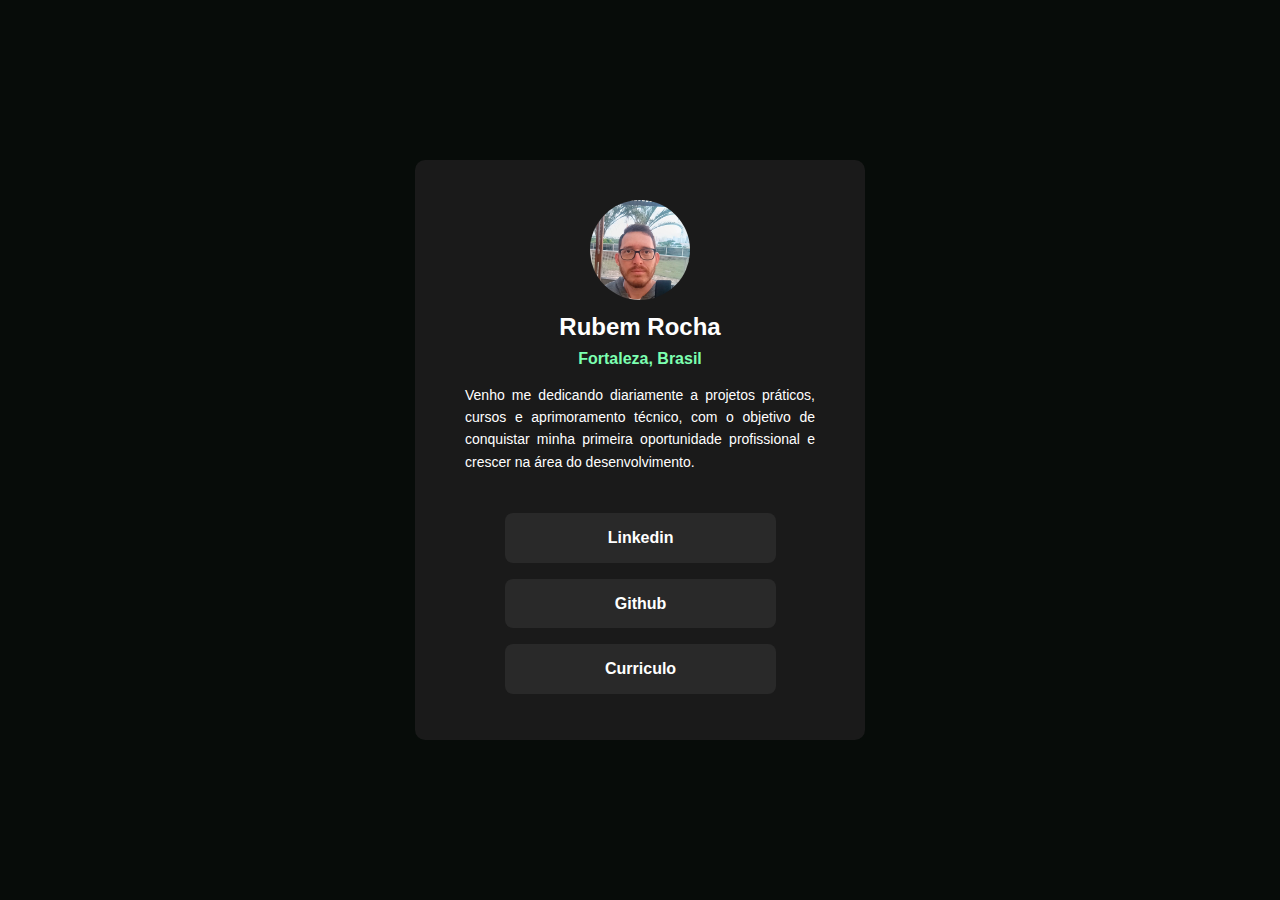
<file: index.html>
<!DOCTYPE html>
<html lang="en">

<head>
    <meta charset="UTF-8">
    <meta name="viewport" content="width=device-width, initial-scale=1.0">
    <link rel="stylesheet" href="index.css">
    <title>Linktree</title>
</head>

<body>
    <div class="conteudo">
        <img src="imgs/Foto Linktree.png" alt="">
        <h1>Rubem Rocha</h1>
        <h6>Fortaleza, Brasil</h6>

        <p>Venho me dedicando diariamente a projetos práticos, cursos e aprimoramento técnico, com o objetivo de conquistar minha primeira oportunidade profissional e crescer na área do desenvolvimento.
        </p>

  <div class="button-container">
    <a href="https://www.linkedin.com/in/rubem-rocha-156875347/" class="button-link" target="_blank">Linkedin</a>
    <a href="https://github.com/rubemrochadev" class="button-link" target="_blank">Github</a>
    <a href="curriculo.html" class="button-link" target="_blank">Curriculo</a>
  </div>

    </div>

</body>

</html>
</file>
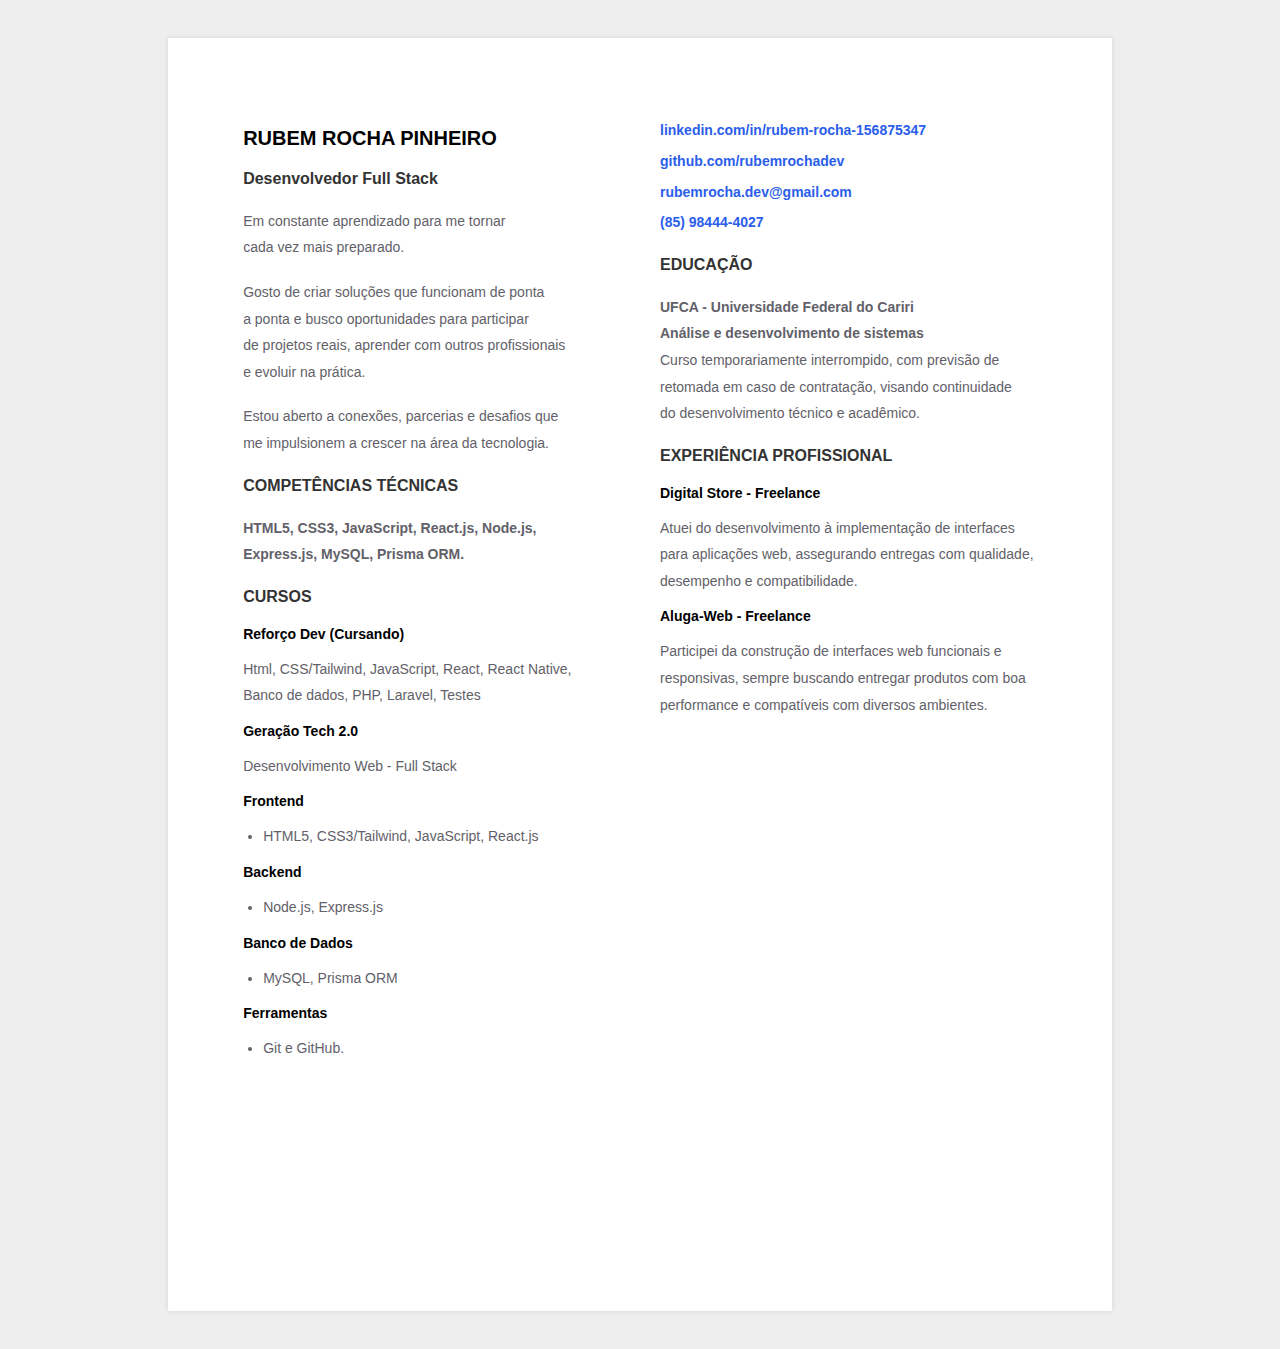
<file: curriculo.html>
<!DOCTYPE html>
<html lang="pt-br">

<head>
    <meta charset="UTF-8" />
    <meta name="viewport" content="width=device-width, initial-scale=1.0" />
    <link rel="stylesheet" href="style.css">
    <title>Currículo - Rubem Rocha Pinheiro</title>
    
</head>

<body>
    <div class="page">
        <div class="container">
            <!-- Lado esquerdo -->
            <div class="left">
                <h1>RUBEM ROCHA PINHEIRO</h1>
                <h2>Desenvolvedor Full Stack</h2>
                <p>
                    Em constante aprendizado para me
                    tornar<br> cada vez mais preparado.
                </p>
                <br>
                <p>
                    Gosto de criar soluções que funcionam de ponta<br> a ponta e busco oportunidades para participar<br>
                    de
                    projetos reais, aprender com outros profissionais <br>e evoluir na prática.
                </p>
                <br>
                <p>
                    Estou aberto a conexões, parcerias e desafios que <br>me impulsionem a crescer na área da
                    tecnologia.
                </p>

                <div class="section">
                    <h2>COMPETÊNCIAS TÉCNICAS</h2>
                    <p><span class="bold">HTML5, CSS3, JavaScript, React.js, Node.js, <br>Express.js, MySQL, Prisma
                            ORM.</span></p>
                </div>

                <div class="section">
                    <h2>CURSOS</h2>
                    <h3>Reforço Dev (Cursando)</h3>
                    <p>Html, CSS/Tailwind, JavaScript, React, React Native, <br>Banco de dados, PHP, Laravel, Testes</p>

                    <h3>Geração Tech 2.0</h3>
                    <p>Desenvolvimento Web - Full Stack</p>

                    <h3>Frontend</h3>
                    <ul>
                        <li>HTML5, CSS3/Tailwind, JavaScript, React.js</li>
                    </ul>

                    <h3>Backend</h3>
                    <ul>
                        <li>Node.js, Express.js</li>
                    </ul>

                    <h3>Banco de Dados</h3>
                    <ul>
                        <li>MySQL, Prisma ORM</li>
                    </ul>

                    <h3>Ferramentas</h3>
                    <ul>
                        <li>Git e GitHub.</li>
                    </ul>
                </div>
            </div>

            <!-- Lado direito -->
            <div class="right">
                <div class="section contact-info">
                    <p><a href="https://linkedin.com/in/rubem-rocha-156875347"
                            target="_blank">linkedin.com/in/rubem-rocha-156875347</a>
                    </p>
                    <p><a href="https://github.com/rubemrochadev" target="_blank">github.com/rubemrochadev</a></p>
                    <p><a href="mailto:rubemrocha.dev@gmail.com" target="_blank">rubemrocha.dev@gmail.com</a></p>
                    <p><a href="https://wa.me/5585984444027" target="_blank">(85) 98444-4027</a></p>
                </div>

                <div class="section">
                    <h2>EDUCAÇÃO</h2>
                    <p><strong>UFCA - Universidade Federal do Cariri</strong><br>
                        <span class="bold">Análise e desenvolvimento de sistemas</span><br>
                        Curso temporariamente interrompido, com previsão de retomada em caso de contratação, visando
                        continuidade <br>do desenvolvimento técnico e acadêmico.
                    </p>
                </div>

                <div class="section">
                    <h2>EXPERIÊNCIA PROFISSIONAL</h2>

                    <h3>Digital Store - Freelance</h3>
                    <p>
                        Atuei do desenvolvimento à implementação de interfaces para aplicações web, assegurando entregas
                        com qualidade, desempenho e compatibilidade.
                    </p>

                    <h3>Aluga-Web - Freelance</h3>
                    <p>
                        Participei da construção de interfaces web funcionais e responsivas, sempre buscando entregar
                        produtos com boa performance e compatíveis com diversos ambientes.
                    </p>
                </div>
            </div>
        </div>
    </div>
</body>

</html>
</file>
<file: index.css>
* {
    margin: 0;
    padding: 0;
    box-sizing: border-box;
    font-family: Arial, Helvetica, sans-serif;
    border-radius: 10px;
}

body {
    background-color: #070C09;
    height: 100vh;
    display: flex;
    justify-content: center;
    align-items: center;

}

img{
    width: 100px;
    height: 100px;
    border-radius: 50%;
}

.conteudo {
    background-color: #1a1a1a;
    width: 450px;
    height: 580px;
    line-height: 1.6;
    padding: 40px 50px;
    color: white;
    text-align: center;
    background-color: #1a1a1a;

}

.conteudo h1 {
    background-color: none;
    font-size: 24px;
    font-weight: bold;
    margin-bottom: 0;
}



.conteudo h6 {
    font-size: 16px;
    color: #7cffb0;
    font-weight: bold;
    margin-bottom: 12px;

}


.conteudo p {
    font-size: 14px;
    text-align: justify;
   
}

.button-container {
    display: flex;
    flex-direction: column;
    font-size: 14px;
    font-weight: bold;
    gap: 16px;
    width: fit-content;
    margin: 40px;
    padding-top: ;
}

.button-link {
    text-decoration: none;
    background-color: #292929;
    color: white;
    padding: 12px 100px;
    border: none;
    border-radius: 8px;
    text-align: center;
    font-size: 16px;
    font-family: sans-serif;
    transition: background-color 0.3s ease;
}

.button-link:hover {
    background-color: #7cffb0;
    color: #070C09;
}
</file>
<file: style.css>
@page {
            size: A4;
            margin: 2cm;
        }

        body {
            margin: 0;
            padding: 0;
            font-family: Arial, sans-serif;
            background: #eee;
        }

        .page {
            background: white;
            width: 21cm;
            min-height: 29.7cm;
            padding: 2cm;
            margin: 1cm auto;
            box-shadow: 0 0 5px rgba(0, 0, 0, 0.1);
        }

        .container {
            display: flex;
            flex-direction: row;
            gap: 40px;
        }

        .left,
        .right {
            flex: 1;
        }

        h1 {
            font-size: 20px;
            margin-bottom: 20px;
        }

        h2 {
            font-size: 16px;
            color: #333;
            margin: 20px 0 20px;
        }

        h3 {
            font-size: 14px;
            font-weight: bold;
            margin: 14px 0 14px;
        }

        p,
        li {
            font-size: 14px;
            line-height: 1.9;
            margin: 0;
            color: #626169;
        }

        ul {
            margin: 0;
            padding-left: 20px;
        }

        a {
            color: #2b5eeb;
            text-decoration: none;
            font-weight: bold;
        }

        .contact-info p {
            margin: 4px 0;
            
        }

        .section {
            margin-bottom: 20px;
        }

        .bold {
            font-weight: bold;
        }
</file>
